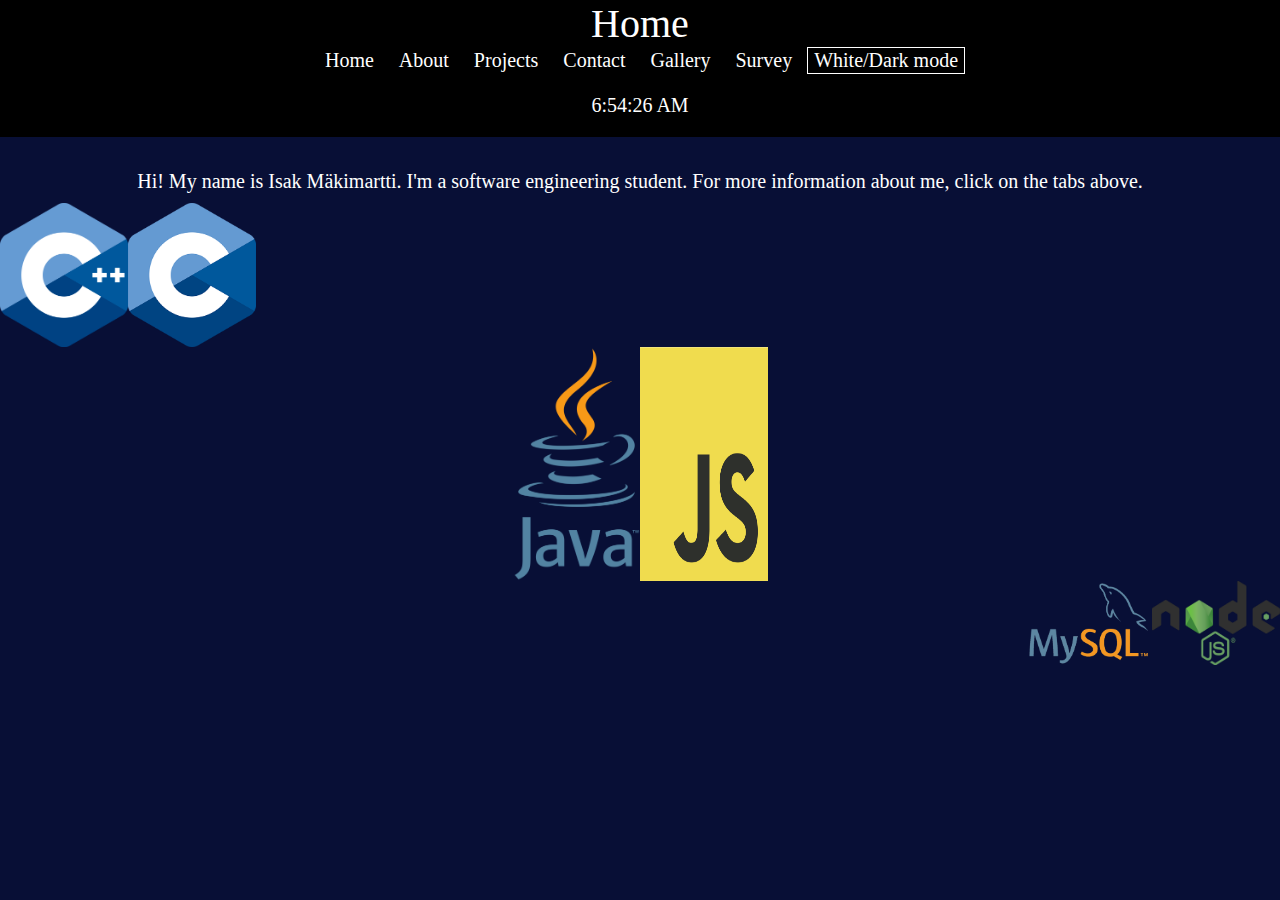
<file: index.html>
<!DOCTYPE html>
<html lang="en">

<head>
    <title> Home </title>
    <meta charset="UTF-8">
    <meta name="viewport" content="width=device-width, initial-scale=1.0">
    <link href="css/style.css" rel="stylesheet">
    <script src="assets/functions.js"></script>
</head>

<body>
    <h1>Home</h1>
    <nav>
        <a class="navLinks" href="index.html">Home</a>
        <a class="navLinks" href="about.html">About</a>
        <a class="navLinks" href="projects.html">Projects</a>
        <a class="navLinks" href="contact.html">Contact</a>
        <a class="navLinks" href="gallery.html">Gallery</a>
        <a class="navLinks" href="form.html">Survey</a>
        <button class="toggle" onclick="setTimeout(whiteMode, 100)">White/Dark mode</button>
        <p id="time"></p>
        <script>
            currentTime();
        </script>
    </nav>
    <br>
    <div class="index">
        <p id="index">
            Hi! My name is Isak Mäkimartti. I'm a software engineering student. For more information about me, click on
            the tabs above.
        </p>

        <div class="imagesOne">
            <img src="assets/pictures/c++_logo.png" alt="c++">
            <img src="assets/pictures/c_logo.png" alt="c">
        </div>
        <div class="imagesTwo">
            <img src="assets/pictures/java_logo.png" alt="java">
            <img src="assets/pictures/javaScript_logo.png" alt="JavaScript">
        </div>
        <div class="imagesThree">
            <img src="assets/pictures/mySQL_logo.png" alt="MySQL">
            <img src="assets/pictures/nodeJS_logo.png" alt="nodeJS">
        </div>

    </div>
</body>

</html>
</file>
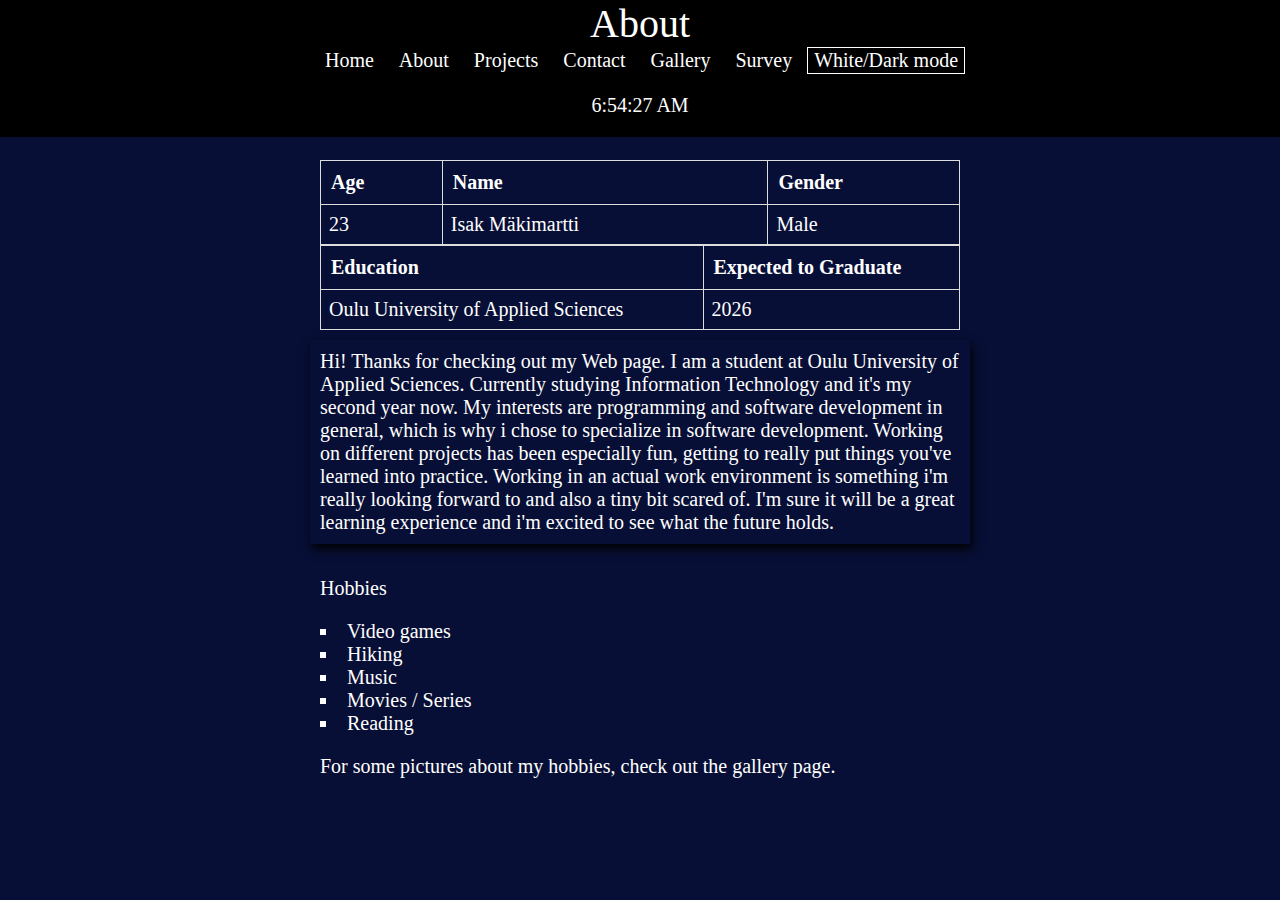
<file: about.html>
<!DOCTYPE html>
<html lang="en">

<head>
    <title> About </title>
    <meta charset="UTF-8">
    <meta name="viewport" content="width=device-width, initial-scale=1.0">
    <link href="css/style.css" rel="stylesheet">
    <script src="assets/functions.js"></script>
</head>

<body>
    <h1>About</h1>
    <nav>
        <a class="navLinks" href="index.html">Home</a>
        <a class="navLinks" href="about.html">About</a>
        <a class="navLinks" href="projects.html">Projects</a>
        <a class="navLinks" href="contact.html">Contact</a>
        <a class="navLinks" href="gallery.html">Gallery</a>
        <a class="navLinks" href="form.html">Survey</a>
        <button class="toggle" onclick="setTimeout(whiteMode, 100)">White/Dark mode</button>
        <p id="time"></p>
        <script>
            currentTime();
        </script>
    </nav>
    <br>
    <table id="infoTable" class="infoTable">
        <tr>
            <th>Age</th>
            <th>Name</th>
            <th>Gender</th>
        </tr>
        <tr>
            <td id="age"></td>
            <td id="name"></td>
            <td id="gender"></td>
    </table>
    <table id="infoTable" class="infoTable">
        <tr>
            <th>Education</th>
            <th>Expected to Graduate</th>
        </tr>
        <tr>
            <td id="education"></td>
            <td id="graduationDate"></td>
        </tr>
    </table>
    <script src="assets/aboutTable.js"></script>
    <p id="infoText" class="infoText">
    </p>
    <script>
        fetchInfoText();
    </script>
    <p class="hobbies">
        <br>Hobbies
    </p>
    <ul class="hobbies">
        <li class="hobbies">Video games</li>
        <li class="hobbies">Hiking</li>
        <li class="hobbies">Music</li>
        <li class="hobbies">Movies / Series</li>
        <li class="hobbies">Reading</li>
    </ul>
    <p class="hobbiesText">
        For some pictures about my hobbies, check out the gallery page.
    </p>
</body>

</html>
</file>
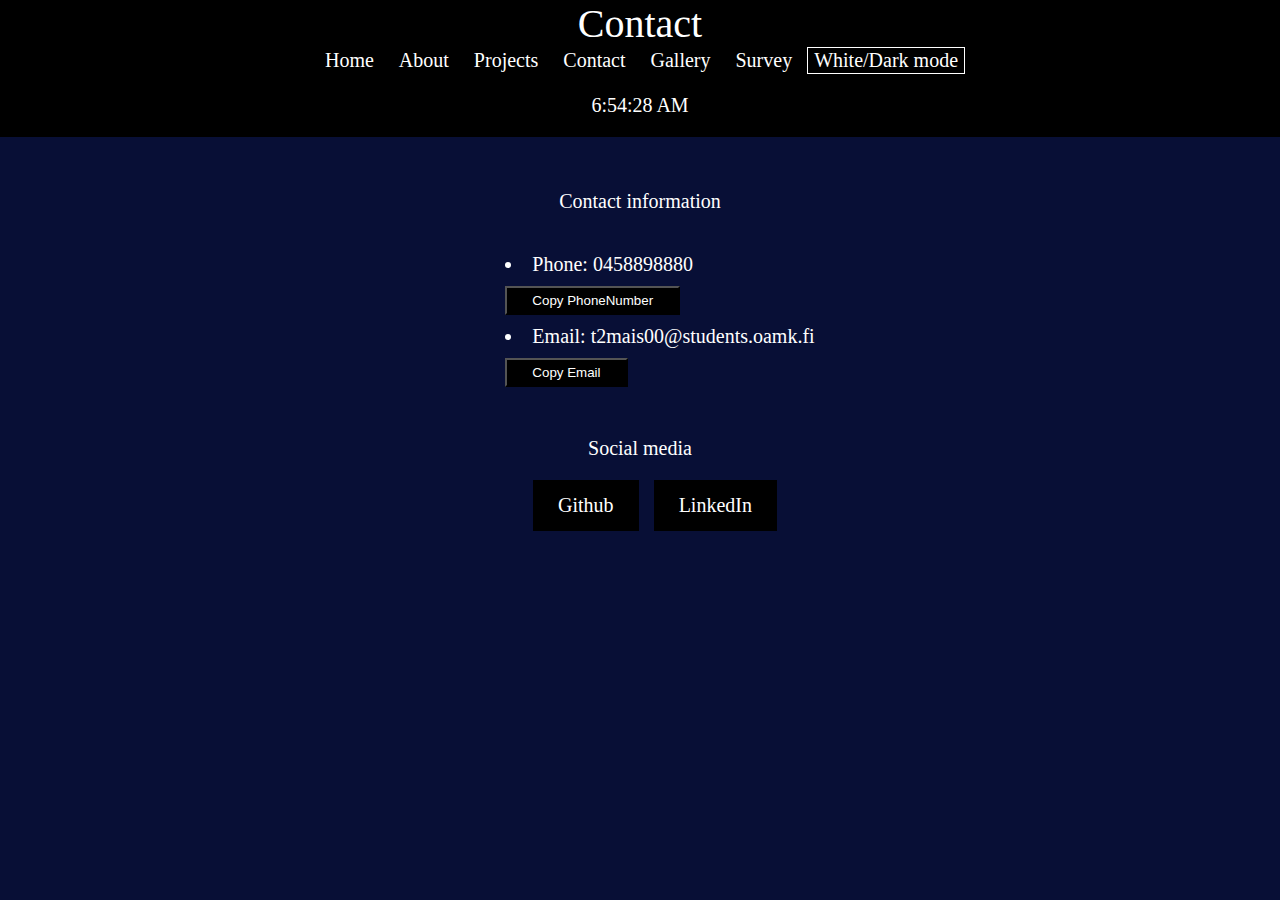
<file: contact.html>
<!DOCTYPE html>
<html lang="en">

<head>
    <title> Contact </title>
    <meta charset="UTF-8">
    <meta name="viewport" content="width=device-width, initial-scale=1.0">
    <link href="css/style.css" rel="stylesheet">
    <script src="assets/functions.js"></script>
</head>

<body>
    <h1>Contact</h1>
    <nav>
        <a class="navLinks" href="index.html">Home</a>
        <a class="navLinks" href="about.html">About</a>
        <a class="navLinks" href="projects.html">Projects</a>
        <a class="navLinks" href="contact.html">Contact</a>
        <a class="navLinks" href="gallery.html">Gallery</a>
        <a class="navLinks" href="form.html">Survey</a>
        <button class="toggle" onclick="setTimeout(whiteMode, 100)">White/Dark mode</button>
        <p id="time"></p>
        <script>
            currentTime();
        </script>
    </nav>
    <br>
    <div class="contact">
        <p class="contactInformation">
            Contact information
        </p>
        <ul id="contactInformation">
            <li id="phoneNumber">Phone: 0458898880</li>
            <button class="contactInformation" onclick="copyTextFromLi(document.getElementById('phoneNumber'))">Copy PhoneNumber</button>
            <li id="emailAdress">Email: t2mais00@students.oamk.fi</li>
            <button class="contactInformation" onclick="copyTextFromLi(document.getElementById('emailAdress'))">Copy Email</button>
        </ul>
        <p id="contactSocialMedia">
            Social media
        </p>
        <ul id="contactLinks">
            <a class="contactLinks" href="https://github.com/IsakMakimartti" target="_blank">Github</a></li>
            <a class="contactLinks" href="https://www.linkedin.com/in/isak-mäkimartti-a5b58728a" target="_blank">LinkedIn</a></li>
        </ul>
    </div>
</body>

</html>
</file>
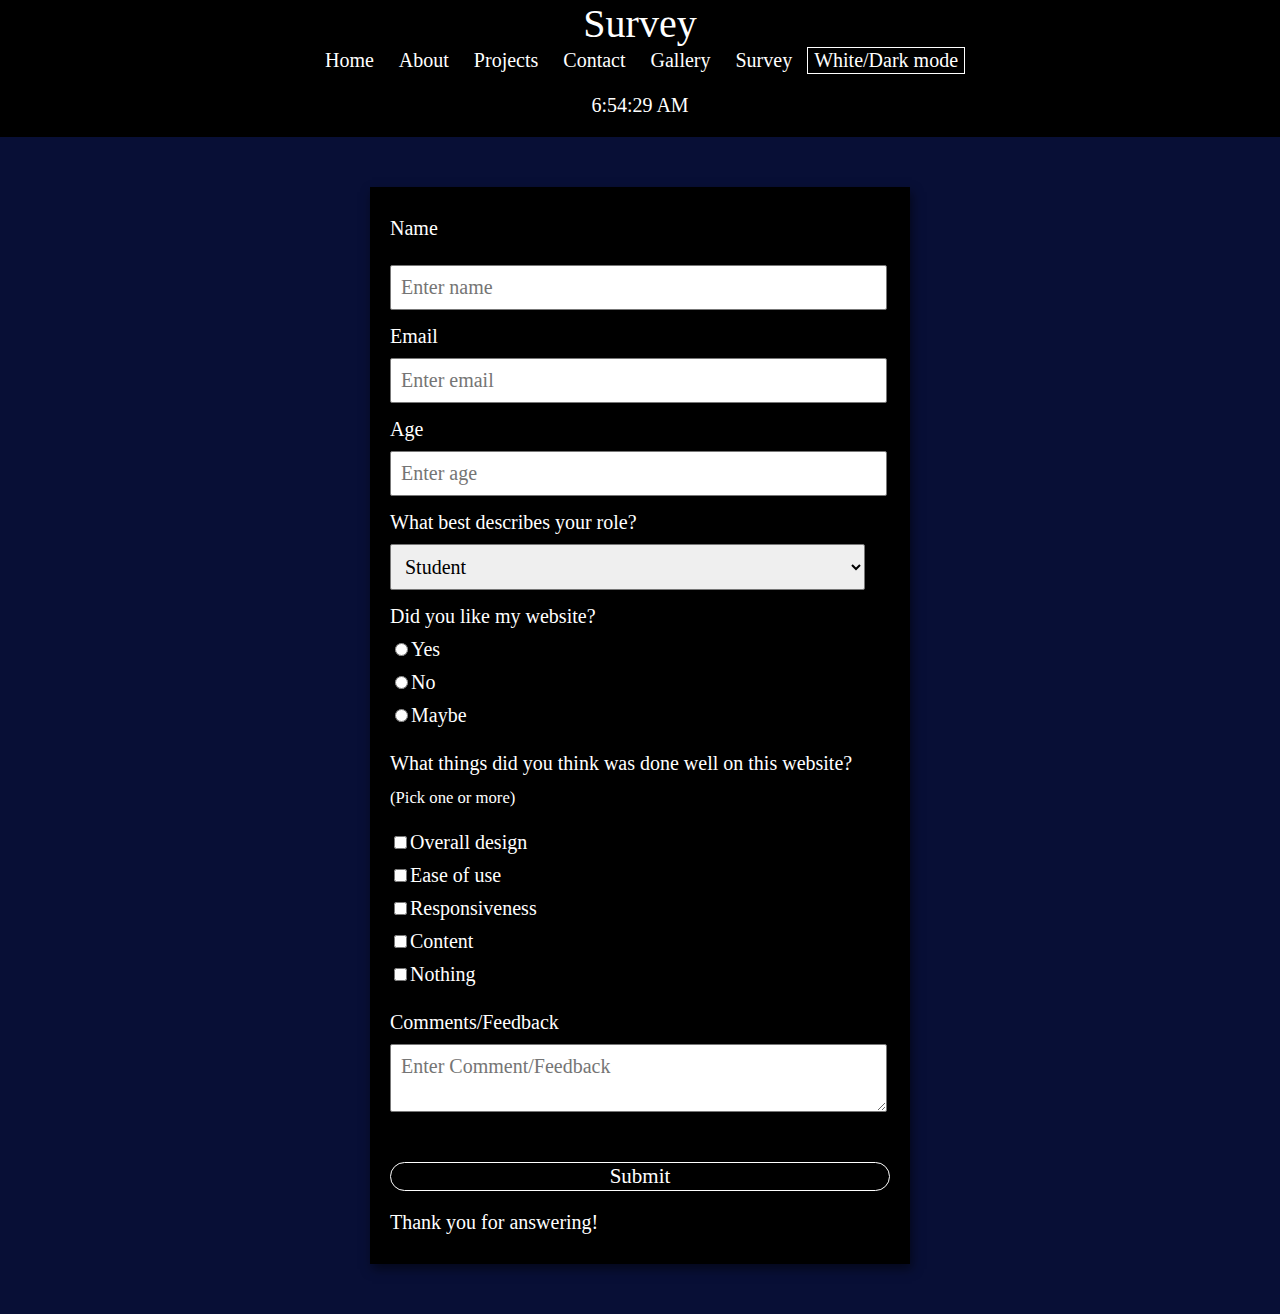
<file: form.html>
<!DOCTYPE html>
<html lang="en">

<head>
    <title> Survey </title>
    <meta charset="UTF-8">
    <meta http-equiv="X-UA-Compatible" content="IE=edge">
    <meta name="viewport" content="width=device-width, initial-scale=1.0">
    <link href="css/style.css" rel="stylesheet">
    <script src="assets/functions.js"></script>
</head>

<body>
    <h1>Survey</h1>
    <nav>
        <a class="navLinks" href="index.html">Home</a>
        <a class="navLinks" href="about.html">About</a>
        <a class="navLinks" href="projects.html">Projects</a>
        <a class="navLinks" href="contact.html">Contact</a>
        <a class="navLinks" href="gallery.html">Gallery</a>
        <a class="navLinks" href="form.html">Survey</a>
        <button class="toggle" onclick="setTimeout(whiteMode, 100)">White/Dark mode</button>
        <p id="time"></p>
        <script>
            currentTime();
        </script>
    </nav>

    <!-- Create Form -->
    <form id="form">

        <!-- Details -->
        <div class="form-control">

            <div class="form-name">
                <label for="name" id="label-name">
                    Name
                </label>    
            </div>
            <!-- Input Type Text -->
            <input type="text" id="name" placeholder="Enter name" />

            <div class="form-email">
                <label for="email" id="label-email">
                    Email
                </label>
    
                <!-- Input Type Email-->
                <input type="email" id="email" placeholder="Enter email" />
            </div>

            <div class="form-age">
                <label for="age" id="label-age">
                    Age
                </label>
    
                <!-- Input Type Text -->
                <input type="text" id="age" placeholder="Enter age" />
            </div>

            <div class="form-dropdown">
                <label for="role" id="label-role">
                    What best describes your role?
                </label>
    
                <!-- Dropdown options -->
                <select name="role" id="role">
                    <option value="student">Student</option>
                    <option value="intern">Intern</option>
                    <option value="professional"> Professional</option>
                    <option value="other">Other</option>
                </select>
            </div>

            <div class ="form-radioButton">
                <label>
                    Did you like my website?
                </label>
    
                <!-- Input Type Radio Button -->
                <label for="recommed-1">
                    <input type="radio" id="recommed-1" name="recommed">Yes</input>
                </label>
                <label for="recommed-2">
                    <input type="radio" id="recommed-2" name="recommed">No</input>
                </label>
                <label for="recommed-3">
                    <input type="radio" id="recommed-3" name="recommed">Maybe</input>
                </label>
            </div>

            <div class ="form-checkbox">
                <label>What things did you think was done well on this website?</label>
                <small>(Pick one or more)</small>
                </label>
    
                <br><br>
                <!-- Input Type Checkbox -->
    
                <label for="inp-1">
                    <input type="checkbox" name="inp">Overall design</input></label>
                <label for="inp-2">
                    <input type="checkbox" name="inp">Ease of use</input></label>
                <label for="inp-3">
                    <input type="checkbox" name="inp">Responsiveness</input></label>
                <label for="inp-4">
                    <input type="checkbox" name="inp">Content</input></label>
                <label for="inp-5">
                    <input type="checkbox" name="inp">Nothing</input></label>
            </div>

            <div class ="comment">
                <label for="comment">
                    Comments/Feedback
                </label>
    
                <!-- multi-line text input control -->
                <textarea name="comment" id="comment" placeholder="Enter Comment/Feedback"></textarea>
            </div>
        </div>

        <!-- Multi-line Text Input Control -->
        <button class ="submit" type="submit" value="submit" onclick="alertBox()">Submit</button>
        <label for="thankyou">Thank you for answering!</label>

    </form>
</body>

</html>
</file>
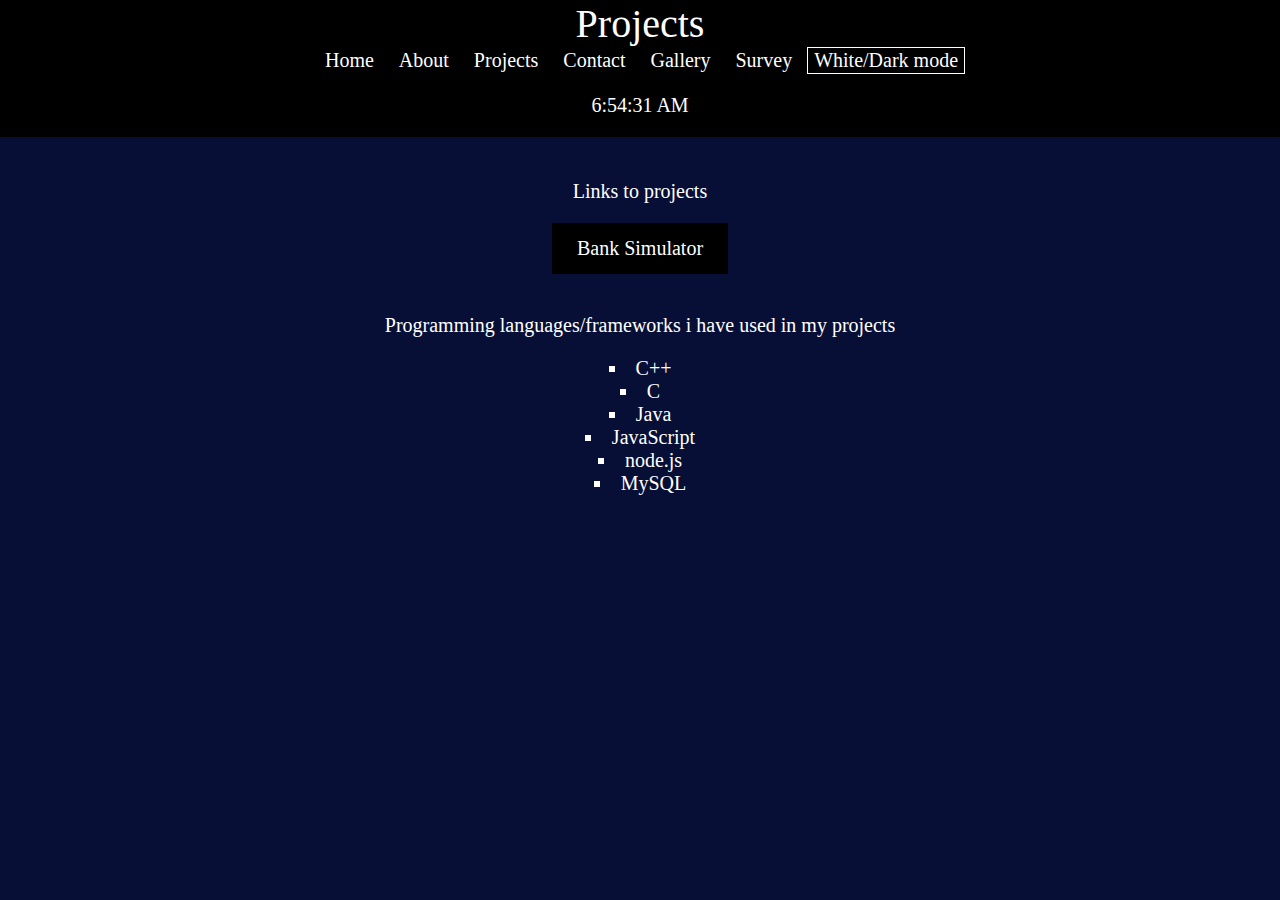
<file: projects.html>
<!DOCTYPE html>
<html lang="en">

<head>
    <title> Projects </title>
    <meta charset="UTF-8">
    <meta name="viewport" content="width=device-width, initial-scale=1.0">
    <link href="css/style.css" rel="stylesheet">
    <script src="assets/functions.js"></script>
</head>

<body>
    <h1>Projects</h1>
    <nav>
        <a class="navLinks" href="index.html">Home</a>
        <a class="navLinks" href="about.html">About</a>
        <a class="navLinks" href="projects.html">Projects</a>
        <a class="navLinks" href="contact.html">Contact</a>
        <a class="navLinks" href="gallery.html">Gallery</a>
        <a class="navLinks" href="form.html">Survey</a>
        <button class="toggle" onclick="setTimeout(whiteMode, 100)">White/Dark mode</button>
         <p id="time"></p>
        <script>
            currentTime();
        </script>
    </nav>
    <br>
    <div class="projectsLinks">
        <p class="projectsLinks">Links to projects
        </p>
        <ul class="projectsLinks">
            <a id="projectsLinks" href="https://github.com/IsakMakimartti/BankSimulator_2023_Year1" target="_blank">Bank
                Simulator</a>
        </ul>
    </div>
    <div class="projectsLanguages">
        <p class="projectsLanguages">Programming languages/frameworks i have used in my projects
        </p>
        <ul id="projectsLanguagesList" class="projectsLanguages">
        </ul>
        <script src="assets/languages.js"></script>
    </div>
</body>

</html>
</file>
<file: css/style.css>
/* Body */
body {
    background-color: #080F36;
    font-family: Garamond, serif;
    font-size: 20px;
    font-weight: 400;
    line-height: 1, 5;
    color: #FFFFFF;
    text-align: left;
    margin: 0;
    padding: 0;
    overflow-x: hidden;
}

/* Body | White- Mode */
.white-mode {
    background-color: #FFFFFF;
    font-family: Garamond, serif;
    font-size: 20px;
    font-weight: 400;
    line-height: 1, 5;
    color: #000000;
    text-align: left;
    margin: 0;
    padding: 0;
    overflow-x: hidden;
}

/* Headers (Home, About, Portfolio, Contact, Gallery */
h1 {
    font-family: inherit;
    font-weight: 400;
    margin: 0;
    padding: 0;
    text-align: center;
    background-color: #000000;
    color: #FFFFFF;
}

/* Navigation bar */
nav {
    background-color: #000000;
    overflow: hidden;
    text-align: center;
    margin: 0;
    padding: 0;
}

/* Navigation bar links */
a.navLinks {
    text-decoration: none;
    color:#FFFFFF;
    margin: 2px;
    padding: 3px 8px;
}

a.navLinks:hover {
    background-color: #777;
}

/* White mode button */
button.toggle {
    background-color: #000000;
    border: 1px solid #FFFFFF;
    color: #FFFFFF;
    font-family: inherit;
    font-size: 20px;
}

#time {
    color: #FFFFFF;
}
/*Home page*/
#index {
    font-family: inherit;
    margin: auto;
    padding: 10px;
    text-align: center;
    list-style-type: square;
    list-style-position: inside;
}

/* Home page images */
img {
    width: 10%;
    height: auto;
}

.imagesOne {
    display: flex;
    justify-content: left;
    margin: 0 auto;
    padding: 0;
    width: 100%;
    height: auto;
    transition: width 2s;
}

.imagesOne:hover {
    width: 80%;
}
.imagesTwo {
    display: flex;
    justify-content: center;
    margin: 0 auto;
    padding: 0;
    width: 100%;
    height: auto;
    transition: width 2s;
}

.imagesTwo:hover {
    width: 80%;
}

.imagesThree {
    display: flex;
    justify-content: right;
    margin: 0 auto;
    padding: 0;
    width: 100%;
    height: auto;
    transition: width 2s;
}

.imagesThree:hover {
    width: 80%;
}

/* Table in about.html */

/* Apply some basic styles to the table */
.infoTable {
    border-collapse: collapse;
    width: 50%;
    font-family: inherit;
    margin: auto;
  }
  
  /* Style the table header cells (th) */
  .infoTable th {
    /*background-color: #f2f2f2;*/
    /*color: #333;*/
    font-weight: bold;
    padding: 10px;
    text-align: left;
    border: 1px solid #ddd;
  }
  
  /* Style the table data cells (td) */
  .infoTable td {
    padding: 8px;
    text-align: left;
    border: 1px solid #ddd;
  }
  
  /* Add some hover effect for better interactivity */
  .infoTable tr:hover {
    background-color: #777;
  }

/* Paragraph in about.html */
p.infoText {
    font-family: inherit;
    margin: auto;
    margin-top: 10px;
    padding: 10px;
    text-align: left;
    width: 50%;
    box-shadow: 2px 5px 10px rgba(0, 0, 0, 1.5);
}

/* Paragraph for hobbies before list in about.html */
p.hobbies {
    font-family: inherit;
    margin: auto;
    padding: 10px;
    text-align: left;
    width: 50%;
}

p.hobbiesText {
    font-family: inherit;
    margin: auto;
    padding: 10px;
    text-align: left;
    width: 50%;
}

/* Hobbies list in about.html */
ul.hobbies {
    font-family: inherit;
    margin: auto;
    padding: 10px;
    text-align: left;
    width: 50%;
    list-style-type: square;
    list-style-position: inside;
    
}

/*Projects*/
.projectsLinks {
    font-family: inherit;
    margin: auto;
    padding: 10px;
    text-align: center;
    list-style-type: square;
    list-style-position: inside;
}

#projectsLinks {
    background-color: #000000;
    color: white;
    padding: 14px 25px;
    text-align: center;
    text-decoration: none;
    display: inline-block;
}

#projectsLinks:hover {
    background-color: #777;
}

.projectsLanguages {
    font-family: inherit;
    margin: auto;
    padding: 10px;
    text-align: center;
    list-style-type: square;
    list-style-position: inside;
}

/*Contact*/
.contact {
    font-family: inherit;
    margin: auto;
    padding: 10px;
    text-align: center;
    list-style-type: square;
    list-style-position:inside;
}

#contactInformation
{
    display: inline-block;
    text-align: left;
}

a.contactLinks {
    background-color: #000000;
    color: white;
    padding: 14px 25px;
    margin-right: 10px;
    text-decoration: none;
    display: inline-block;
}

a.contactLinks:hover {
    background-color: #777;
}

button.contactInformation {
    background-color: #000000;
    color: white;
    padding: 5px 25px;
    margin-top: 10px;
    margin-bottom: 10px;
    text-align: center;
    text-decoration: none;
    display: inline-block;
}

button.contactInformation:hover {
    background-color: #777;
}

/* Gallery */
.gallery {
    font-family: inherit;
    margin: auto;
    padding: 10px;
    margin-top: 5px;
    text-align: center;
    width: 50%;
}
p.gallery {
    font-family: inherit;
    margin: auto;
    padding: 10px;
    text-align: center;
    width: 50%;
}
div.scroll-container {
    overflow: auto;
    white-space: nowrap;
    padding: 10px;
  }
  
  div.scroll-container img {
    margin-top: 30px;
    margin: auto;
    padding: 10px;
    width: 900px;
    height: auto;
    object-fit: scale-down;
    max-width: 100%;
    min-width: 300px;
  }

/*Gallery buttons*/
#prevButton, #nextButton {
    font-family: inherit;
    background-color: #000000;
    color: white;
    padding: 14px 25px;
    text-align: center;
    text-decoration: none;
    display: inline-block;
    font-size: 20px;
}


/*Form*/
/* Styling the Form (Color, Padding, Shadow) */
form {
    background-color: #000000;
    color:#FFFFFF;
    max-width: 500px;
    margin: 50px auto;
    padding: 30px 20px;
    box-shadow: 2px 5px 10px rgba(0, 0, 0, 0.5);
}

/* Styling form-control Class */
.form-control {
    text-align: left;
    margin-bottom: 25px;
    display: grid;
    row-gap: 15px;
    color: #FFFFFF;
}

.form-name {
    grid-row-start: 1;
    grid-row-end: 3;
}

/* Styling form-control Label */
.form-control label {
    display: block;
    margin-bottom: 10px;
}

/* Styling form-control input,
select, textarea */
.form-control input,
.form-control select,
.form-control textarea {
    border: 1px solid #777;
    border-radius: 2px;
    font-family: inherit;
    font-size: 20px;
    padding: 10px;
    display: block;
    width: 95%;
}

/* Styling form-control Radio
button and Checkbox */
.form-control input[type="radio"],
.form-control input[type="checkbox"] {
    display: inline-block;
    width: auto;
}

/* Styling Button */
button.submit {
    background-color: #000000;
    border: 1px solid #FFFFFF;
    color: #FFFFFF;
    border-radius: 50px;
    font-family: inherit;
    font-size: 21px;
    display: block;
    width: 100%;
    margin-top: 50px;
    margin-bottom: 20px;
}

@media (max-width: 768px) {
    nav {
        width: 100%;
    }
    .infoTable {
        width: 100%;
        margin: 0;
    }
    .infoTable th,
    .infoTable td {
        padding: 5px; /* Reduce padding for smaller screens */
    }
    img {
        width: 40%; /* Adjust the percentage as needed for mobile devices */
    }

    .imagesOne,
    .imagesTwo,
    .imagesThree {
        justify-content: center; /* Center images on smaller screens */
    }
    div.scroll-container {
        width: 100%;
    }
    div.scroll-container img {
        width: 100%; /* Adjust the width as needed for mobile devices */
    }
    .gallery {
        width: 100%;
    }
    p.infoText {
        width: 80%;
    }
    p.hobbies {
         width: 80%;
    }
    
    p.hobbiesText {
        width: 80%;
    }
    
    /* Hobbies list in about.html */
    ul.hobbies {
        width: 80%;
    }
    
}
</file>
